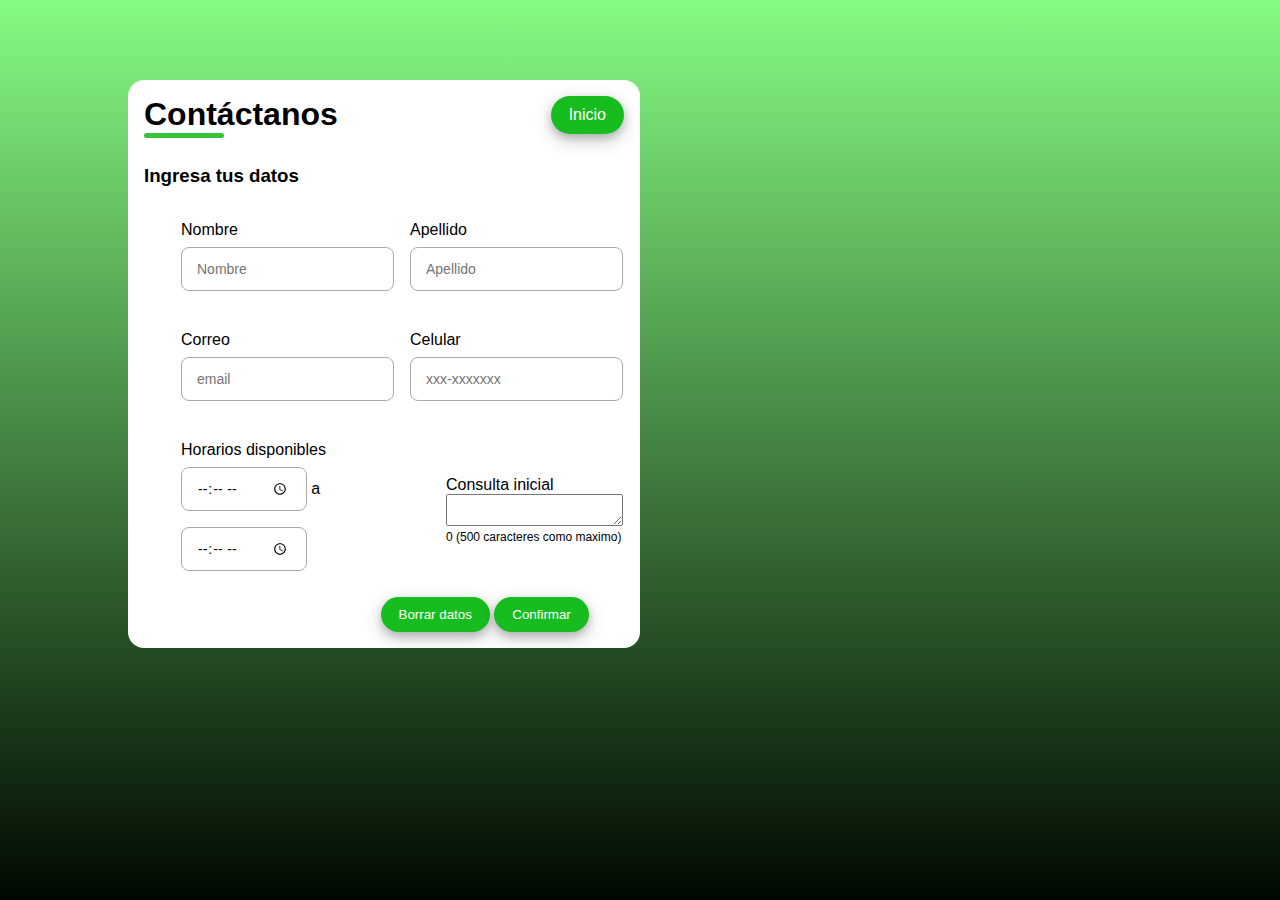
<file: assets/html/contactanos.html>
<!DOCTYPE html>
<html lang="es">
    <head>
        <meta charset="UTF-8">
        <link rel="stylesheet" href="../css/contactanos.css">
        <title>Contáctanos</title>
    </head>
    <body>
        <div class="cuadro">
            <div class="encabezado">
                <h1>Contáctanos</h1> 
                <div class="atras">
                    <a class="boton" href="../../index.html">Inicio</a>
                </div>
            </div>
            <div class="container_datos">
                <h3>Ingresa tus datos</h3>
            </div>
            <form>
                <table>
                    <tbody>
                        <tr>
                            <td>
                                Nombre <br>
                                <input type="text" name="Nombre" placeholder="Nombre" id="name">
                            </td>
                            <td>
                                Apellido <br>
                                <input type="text" name="Apellido" placeholder="Apellido" id="surname">
                            </td>
                        </tr>
                        <tr>
                            <td>
                                Correo <br>
                                <input type="email" name="correo" placeholder="email" id="mail">
                            </td>
                            <td>
                                Celular <br>
                                <input type="tel" name="celular" placeholder="xxx-xxxxxxx" id="cel">
                            </td>
                        </tr>
                        <tr>
                            <td>
                                Horarios disponibles <br>
                                <input type="time" required> a <input type="time" required>
                            </td>
                            <td>
                                Consulta inicial <br>
                                <textarea name="consulta" onkeyup="countChars(this)" id="cant"></textarea>
                                <p class="text" id="charNum"> 0 (500 caracteres como maximo)</p>
                            </td>
                        </tr>
                    </tbody>
                </table>
                <div class="derecha">
                    <input type="reset" name="Borrar" value="Borrar datos" class="boton">
                    <input type="submit" name="Enviar" value="Confirmar" class="boton" onclick="return verificar()">
                </div>
            </form>
        </div>
        <script src="../js/Contacto.js"></script>
    </body>
</html>
</file>
<file: assets/css/contactanos.css>
*{
    padding: 0;
    margin: 0;
    font-family: 'Roboto', sans-serif;
}

body {
    background: linear-gradient(0deg, rgb(0, 8, 0) 0%, rgba(106, 250, 101, 0.81) 100%);
    height: 100vh;
}

.encabezado {
    width: 100%;
    justify-content: space-between;
    align-items: center;
    display: flex;

}
.encabezado h1{
    padding: 1rem;
    justify-content: start;
}
.container_datos{
    padding: 1rem;
}
.cuadro {
    position: relative;
    width: 40%;
    background-color: white;
    margin-left: 10%;
    height: auto;
    top: 5rem;
    padding-bottom: 1rem;
    border-radius: 1rem;
}
.atras a{
    text-decoration: none;
    color: #fff;
    text-align: center;
    display: flex;
    position: relative;
    background-color: rgb(23, 189, 31);
    padding: 10px 18px;
    border-radius: 21px;
    box-shadow: 0 4px 8px 0 rgba(0, 0, 0, 0.2), 0 6px 20px 0 rgba(0, 0, 0, 0.19);
}
.atras {
    padding-right: 1rem;
}

.boton {
    border: none;
    background-color: rgb(177, 240, 229);
    padding: 0.4rem 1rem;
    cursor: pointer;
    color: #fff;
    text-align: center;
    background-color: rgb(23, 189, 31);
    padding: 10px 18px;
    border-radius: 21px;
    box-shadow: 0 4px 8px 0 rgba(0, 0, 0, 0.2), 0 6px 20px 0 rgba(0, 0, 0, 0.19);
}

.atras a:hover {
    background-color: rgba(158, 166, 45, 0.838);
}

.atras button a {
    text-decoration: none;
    color: black;
}

tbody {
    margin-left: 35px;
    border-spacing: 1rem;
    display: flex;
    flex-wrap: wrap;
}

tbody input {
    padding: 0.85rem 1rem;
    border-radius: 10px;
    border: none;
}

/* tbody input:hover {
    background-color: rgba(158, 166, 45, 0.838);
} */

.derecha {
    text-align: end;
    margin-right: 10%;
}


tbody input{
    outline: none;
    font-size: 14px;
    font-weight: 400;
    color: #000;
    border-radius: 8px;
    border: 1px solid #aaa;
    padding: 0 15px;
    height: 42px;
    margin: 8px 0;
}

.encabezado h1::after {
    content: '';
    display: block;
    width: 5rem;
    height: 0.3rem;
    background-color: hsla(120, 77%, 41%, 0.863);
    margin: 0 auto;
    position: absolute;
    border-radius: 10px;
}

.derecha :hover{
    background-color: rgba(158, 166, 45, 0.838);
}
.text{
    font-size: 12px;
}
</file>
